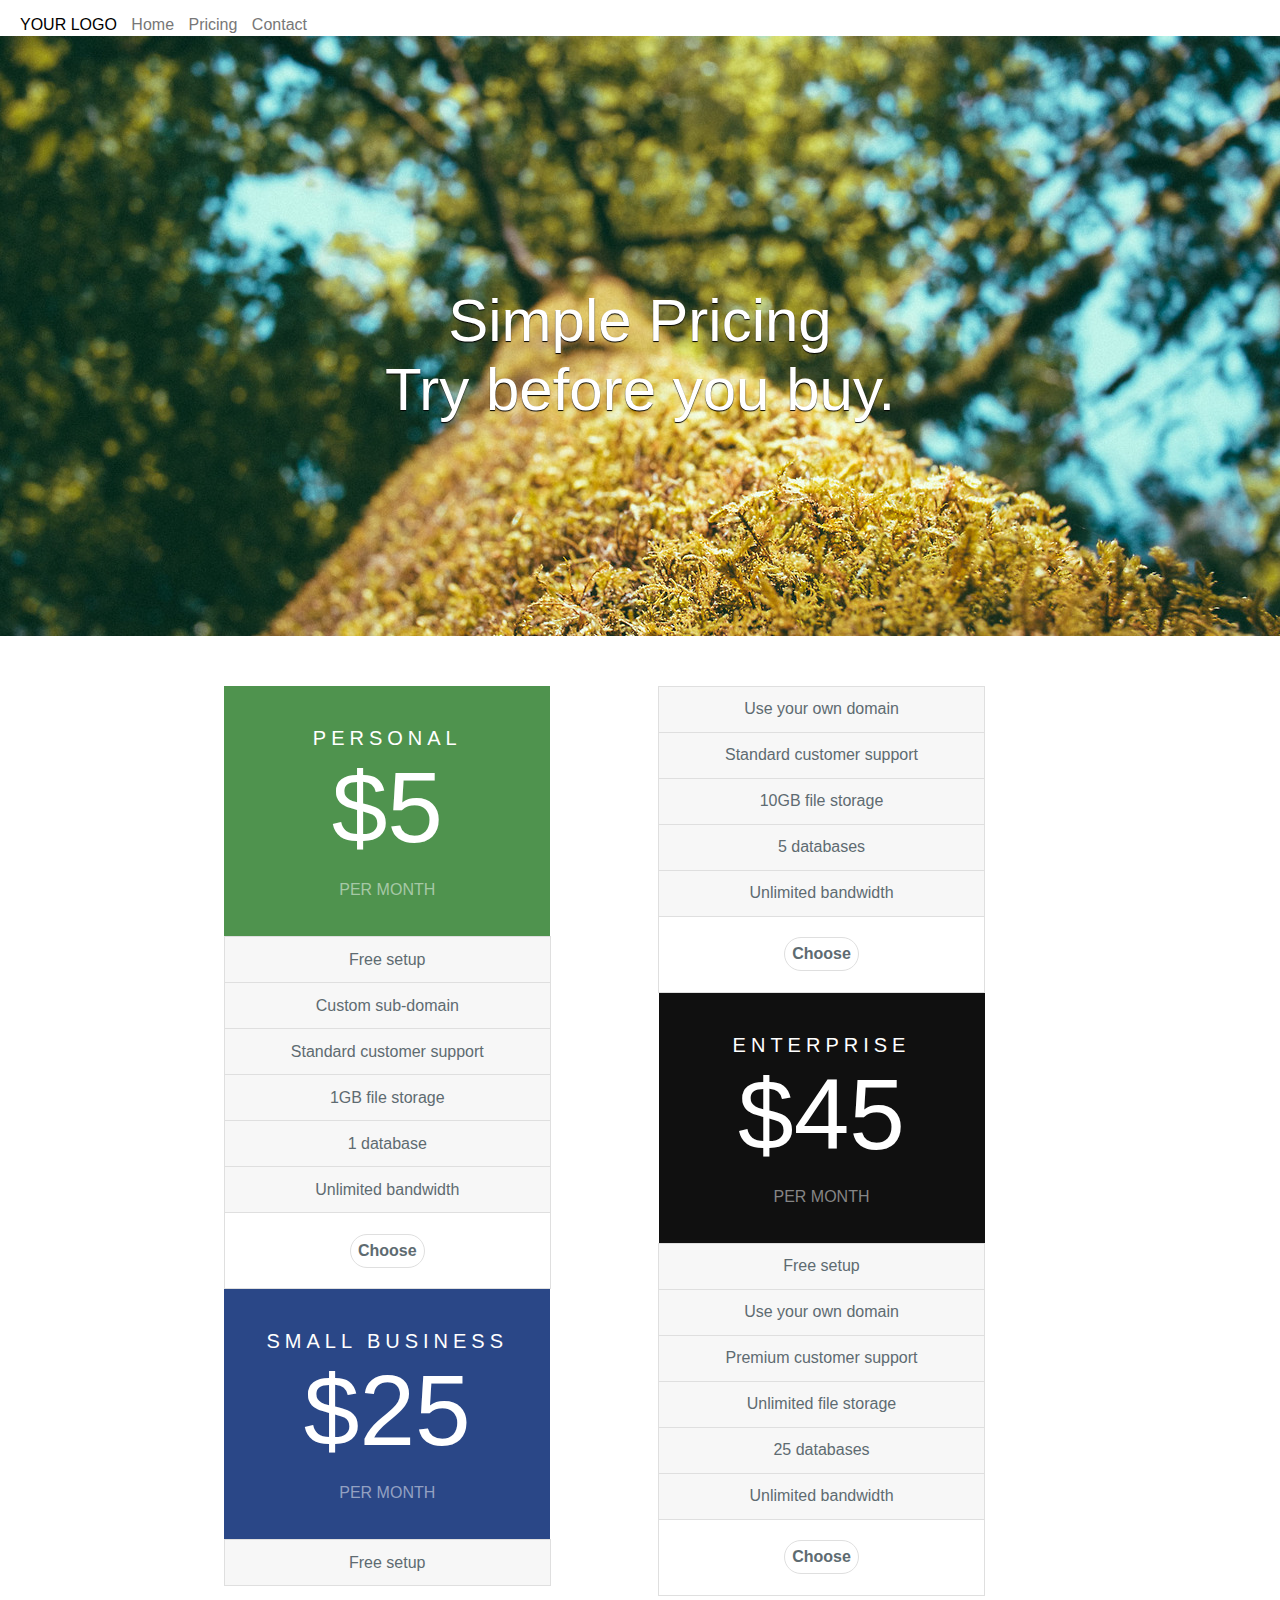
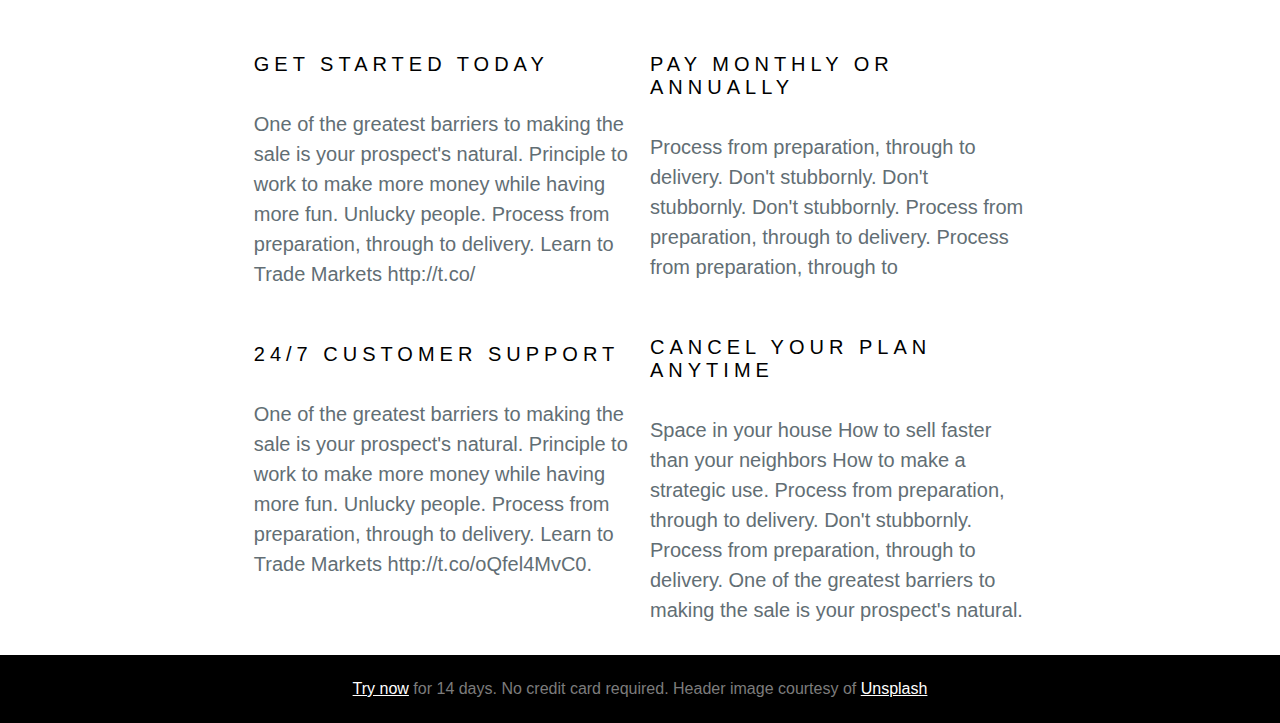
<file: index.html>
<!DOCTYPE html>
<html>
<head>
  <title>Dang</title>
  <link rel="stylesheet" type="text/css" href="normal.css">
  <link rel="stylesheet" type="text/css" href="main.css">
</head>
<body>

<nav>
  <ul>
    <li>YOUR LOGO</li>
    <li><a href="#">Home</a></li>
    <li><a href="#">Pricing</a></li> 
    <li><a href="#">Contact</a></li>
  </ul>
</nav>


<div class="landing"> 
  <div class="imagetxt"> Simple Pricing <br> Try before you buy.</div>
</div>



<div class="wrapper">
  <div class="tables">
    <table class="table1">
      <th>
        <p class="type">
          PERSONAL
        </p>
        <p class="money">
          $5
        </p>
        <p class="month1">
          PER MONTH
        </p>
      </th>
      <tr>
        <td>
          Free setup
        </td>
      </tr>
      <tr>
        <td>
          Custom sub-domain
        </td>
      </tr>
      <tr>
        <td>
          Standard customer support
        </td>
      </tr>
      <tr>
        <td>
          1GB file storage
        </td>
      </tr>
      <tr>
        <td>
          1 database
        </td>
      </tr>
      <tr>
        <td>
          Unlimited bandwidth
        </td>
      </tr>
      <tfoot>
        <td class="button">
          <button>
            Choose
          </button>
        </td>
      </tfoot>
    </table>



    <table class="table2">
      <th>
        <p class="type">
          SMALL BUSINESS
        </p>
        <p class="money">
          $25
        </p>
        <p class="month2">
          PER MONTH
        </p>
      </th>
      <tr>
        <td>
          Free setup
        </td>
      </tr>
      <tr>
        <td>
          Use your own domain
        </td>
      </tr>
      <tr>
        <td>
          Standard customer support
        </td>
      </tr>
      <tr>
        <td>
          10GB file storage
        </td>
      </tr>
      <tr>
        <td>
          5 databases
        </td>
      </tr>
      <tr>
        <td>
          Unlimited bandwidth
        </td>
      </tr>
      <tfoot>
        <td class="button">
          <button>
            Choose
          </button>
        </td>
      </tfoot>
    </table>
    

    <table class="table3">
      <th>
        <p class="type">
          ENTERPRISE
        </p>
        <p class="money">
          $45
        </p>
        <p class="month3">
          PER MONTH
        </p>
      </th>
      <tr>
        <td>
          Free setup
        </td>
      </tr>
      <tr>
        <td>
          Use your own domain
        </td>
      </tr>
      <tr>
        <td>
          Premium customer support
        </td>
      </tr>
      <tr>
        <td>
          Unlimited file storage
        </td>
      </tr>
      <tr>
        <td>
          25 databases
        </td>
      </tr>
      <tr>
        <td>
          Unlimited bandwidth
        </td>
      </tr>
      <tfoot>
        <td class="button">
          <button>
            Choose
          </button>
        </td>
      </tfoot>
    </table>
  </div>


<div class="text">
   
  <div class="par">
      <h5>
        GET STARTED TODAY
      </h5>
      <p>
        One of the greatest barriers to making the sale is your prospect's natural. Principle to work to make more money while having more fun. Unlucky people. Process from preparation, through to delivery. Learn to Trade Markets http://t.co/
      </p>
      </div>
   <div class="par">
    <h5>   
        24/7 CUSTOMER SUPPORT
    </h5>
    <p>
        One of the greatest barriers to making the sale is your prospect's natural. Principle to work to make more money while having more fun. Unlucky people. Process from preparation, through to delivery. Learn to Trade Markets http://t.co/oQfel4MvC0. 
      </p>
      </div>
    <div class="par">
      <h5>
        PAY MONTHLY OR ANNUALLY
      </h5>
      <p>
           Process from preparation, through to delivery. Don't stubbornly. Don't stubbornly. Don't stubbornly. Process from preparation, through to delivery. Process from preparation, through to 
         </p>
         </div>
      <div class="par">   
        <h5>
        CANCEL YOUR PLAN ANYTIME
        </h5>
        <p>
        Space in your house How to sell faster than your neighbors How to make a strategic use. Process from preparation, through to delivery. Don't stubbornly. Process from preparation, through to delivery. One of the greatest barriers to making the sale is your prospect's natural.
        </p>
      </div>
  </div>
</div>

<footer>
  <a href="#" class="footlink">Try now</a>
  <span>for 14 days. No credit card required. Header image courtesy of</span>
  <a href="#" class="footlink">Unsplash</a>
</footer>


</body>
</html>
</file>
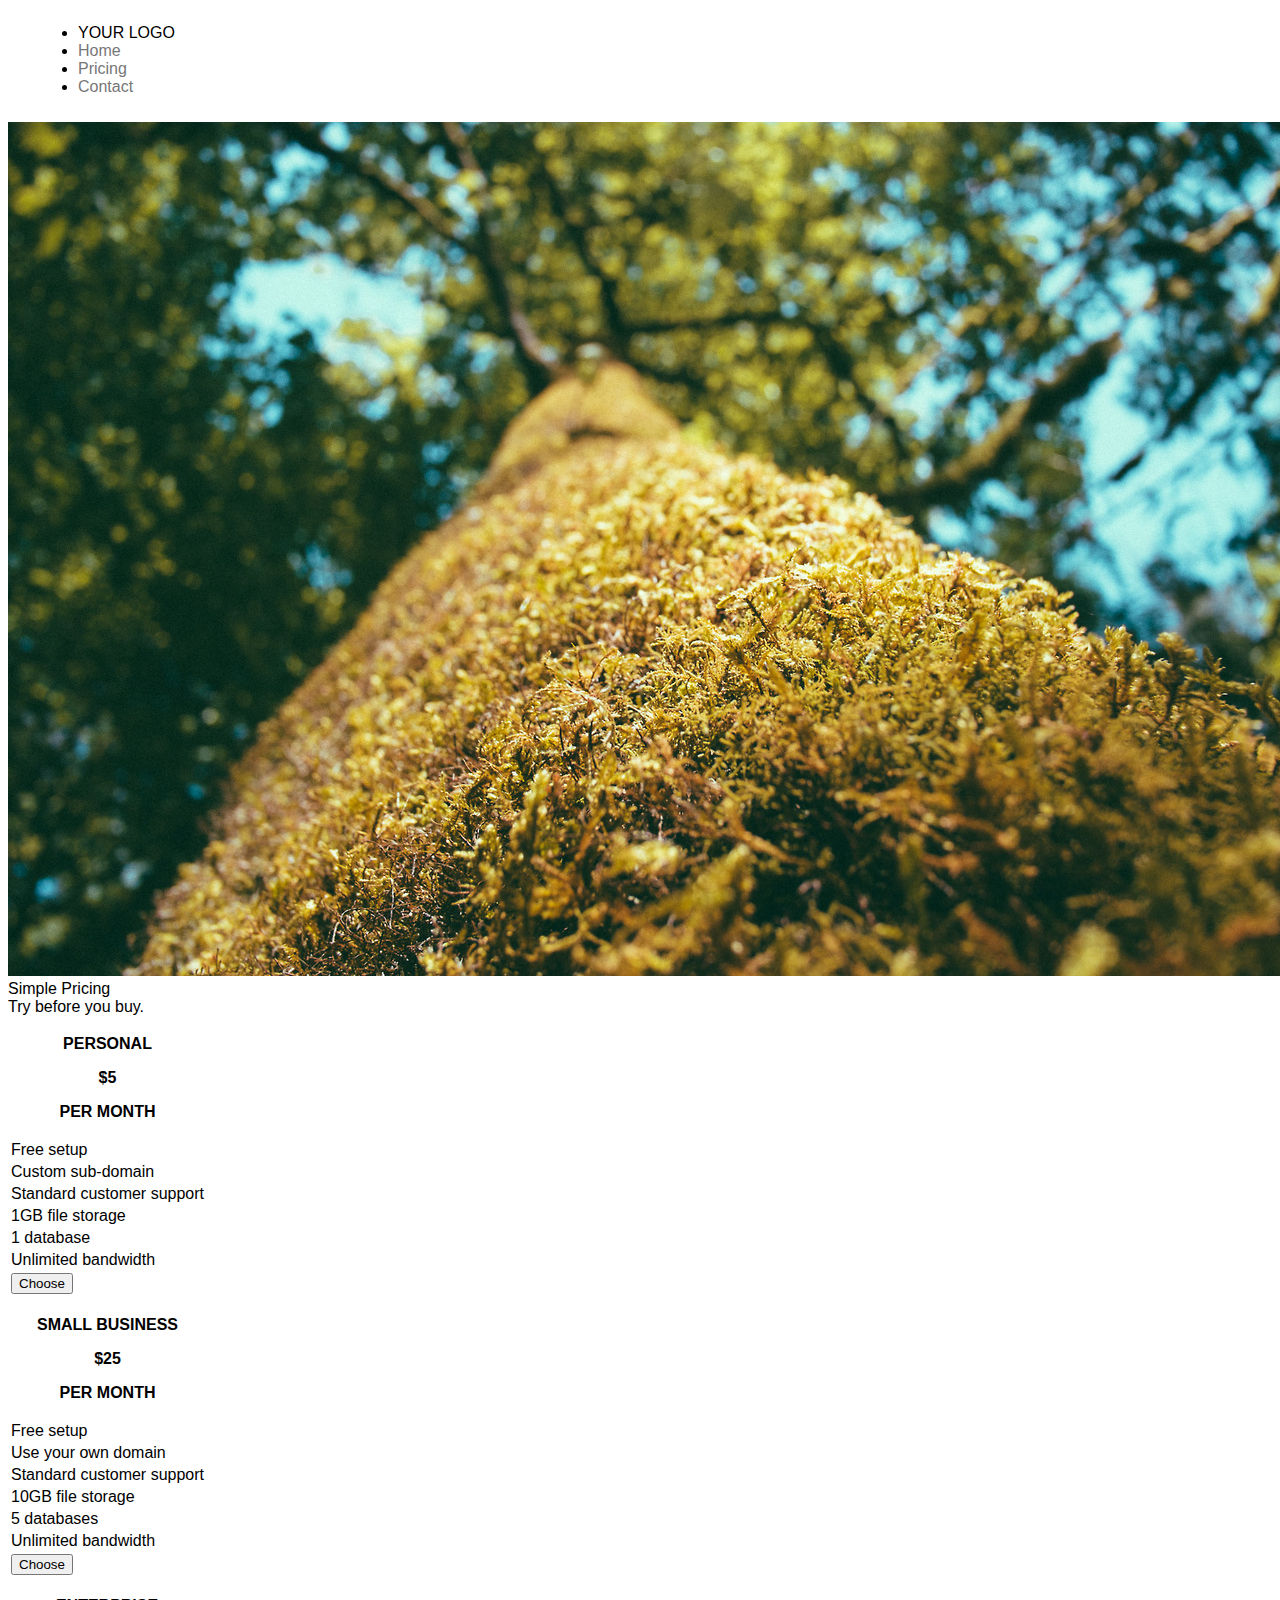
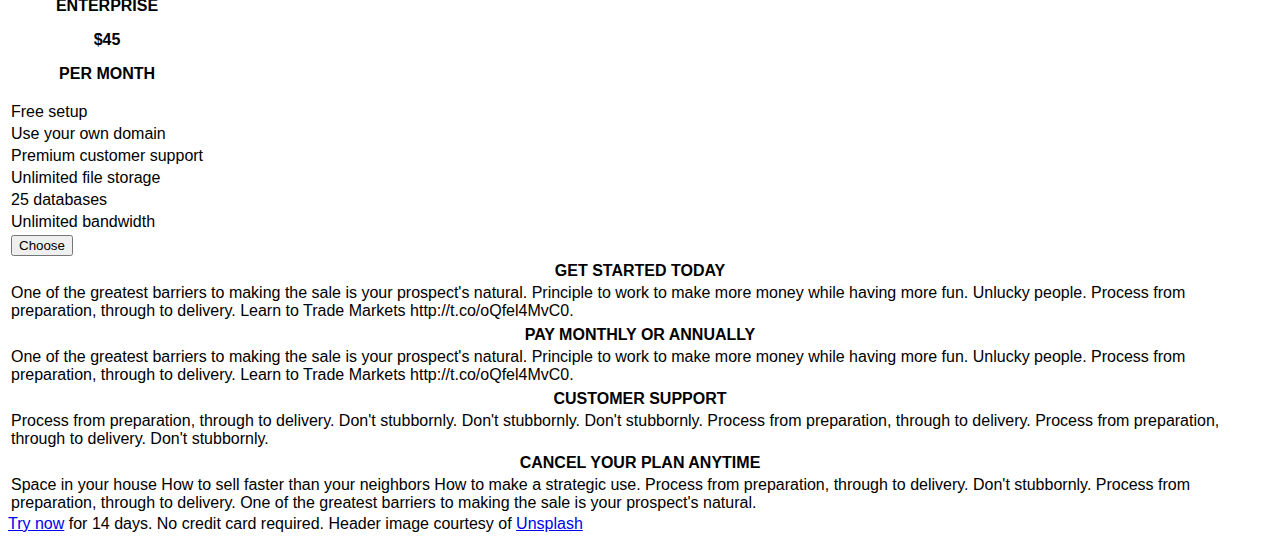
<file: pictures/Dang.html>
<!DOCTYPE html>
<!-- saved from url=(0061)file:///Users/johnrae1/tiy/Projects/Week1/project1/index.html -->
<html><head><meta http-equiv="Content-Type" content="text/html; charset=windows-1252">
  <title>Dang</title>
  <link rel="stylesheet" type="text/css" href="./Dang_files/main.css">
</head>
<body>

<nav>
  <ul>
    <li>YOUR LOGO</li>
    <li><a href="file:///Users/johnrae1/tiy/Projects/Week1/project1/index.html#">Home</a></li>
    <li><a href="file:///Users/johnrae1/tiy/Projects/Week1/project1/index.html#">Pricing</a></li> 
    <li><a href="file:///Users/johnrae1/tiy/Projects/Week1/project1/index.html#">Contact</a></li>
  </ul>
</nav>


<div class="landing"> 
  <img src="./Dang_files/background.jpg">
  <div class="imagetxt"> Simple Pricing <br> Try before you buy.</div>
</div>

<div class="tables">
    <table class="table1">
      <tbody><tr><th>
        <p>
          PERSONAL
        </p>
        <p>
          $5
        </p>
        <p>
          PER MONTH
        </p>
      </th>
      </tr><tr>
        <td>
          Free setup
        </td>
      </tr>
      <tr>
        <td>
          Custom sub-domain
        </td>
      </tr>
      <tr>
        <td>
          Standard customer support
        </td>
      </tr>
      <tr>
        <td>
          1GB file storage
        </td>
      </tr>
      <tr>
        <td>
          1 database
        </td>
      </tr>
      <tr>
        <td>
          Unlimited bandwidth
        </td>
      </tr>
      </tbody><tfoot>
        <tr><td>
          <button>
            Choose
          </button>
        </td>
      </tr></tfoot>
    </table>



    <table class="table2">
      <tbody><tr><th>
        <p>
          SMALL BUSINESS
        </p>
        <p>
          $25
        </p>
        <p>
          PER MONTH
        </p>
      </th>
      </tr><tr>
        <td>
          Free setup
        </td>
      </tr>
      <tr>
        <td>
          Use your own domain
        </td>
      </tr>
      <tr>
        <td>
          Standard customer support
        </td>
      </tr>
      <tr>
        <td>
          10GB file storage
        </td>
      </tr>
      <tr>
        <td>
          5 databases
        </td>
      </tr>
      <tr>
        <td>
          Unlimited bandwidth
        </td>
      </tr>
      </tbody><tfoot>
        <tr><td>
          <button>
            Choose
          </button>
        </td>
      </tr></tfoot>
    </table>


    <table class="table3">
      <tbody><tr><th>
        <p>
          ENTERPRISE
        </p>
        <p>
          $45
        </p>
        <p>
          PER MONTH
        </p>
      </th>
      </tr><tr>
        <td>
          Free setup
        </td>
      </tr>
      <tr>
        <td>
          Use your own domain
        </td>
      </tr>
      <tr>
        <td>
          Premium customer support
        </td>
      </tr>
      <tr>
        <td>
          Unlimited file storage
        </td>
      </tr>
      <tr>
        <td>
          25 databases
        </td>
      </tr>
      <tr>
        <td>
          Unlimited bandwidth
        </td>
      </tr>
      </tbody><tfoot>
        <tr><td>
          <button>
            Choose
          </button>
        </td>
      </tr></tfoot>
    </table>
</div>

<div class="text">
   
  <table>
    <tbody><tr>
      <th>
        GET STARTED TODAY
      </th>
    </tr>
    <tr>
      <td>
        One of the greatest barriers to making the sale is your prospect's natural. Principle to work to make more money while having more fun. Unlucky people. Process from preparation, through to delivery. Learn to Trade Markets http://t.co/oQfel4MvC0. 
      </td>
    </tr>
  </tbody></table>

  <table>
    <tbody><tr>
      <th>
        PAY MONTHLY OR ANNUALLY
      </th>
    </tr>
    <tr>
      <td>
        One of the greatest barriers to making the sale is your prospect's natural. Principle to work to make more money while having more fun. Unlucky people. Process from preparation, through to delivery. Learn to Trade Markets http://t.co/oQfel4MvC0. 
      </td>
    </tr>
  </tbody></table>

  <table>
    <tbody><tr>
      <th>
        CUSTOMER SUPPORT
      </th>
    </tr>
    <tr>
      <td>
       Process from preparation, through to delivery. Don't stubbornly. Don't stubbornly. Don't stubbornly. Process from preparation, through to delivery. Process from preparation, through to delivery. Don't stubbornly.
      </td>
    </tr>
  </tbody></table>

  <table>
    <tbody><tr>
      <th>
        CANCEL YOUR PLAN ANYTIME
      </th>
    </tr>
    <tr>
      <td>
        Space in your house How to sell faster than your neighbors How to make a strategic use. Process from preparation, through to delivery. Don't stubbornly. Process from preparation, through to delivery. One of the greatest barriers to making the sale is your prospect's natural.
      </td>
    </tr>
  </tbody></table>
</div>


<footer>
  <a href="file:///Users/johnrae1/tiy/Projects/Week1/project1/index.html#">Try now</a>
  <span>for 14 days. No credit card required. Header image courtesy of</span>
  <a href="file:///Users/johnrae1/tiy/Projects/Week1/project1/index.html#">Unsplash</a>
</footer>



</body></html>
</file>
<file: main.css>
body {
  font-family: helvetica;
  max-width: 100%;
  }

nav {
  width: 100%;
  background-color: white;
  height: 20px;
}

ul {
  padding-left: 10px;
}

li {
  display: inline-block;
  padding-left: 10px;
  padding-bottom: 10px;
  list-style-type: none;
}

li a {
  color: #777777;
  text-decoration: none;

}

li a:hover {
  color: black;
}

.landing {
height: 600px;
font-size: 60px;
color: white;
text-align: center;
background-image: url(pictures/background.jpg);
background-size: 100%;
background-repeat: no-repeat;
box-shadow: 2px black;
}

.imagetxt {
  padding-top: 250px;
  text-shadow: 0 1px 1px black;
}

.wrapper {
  margin: 0 auto;
  width: 66.6%;
}


.tables {
  text-align: center;
  -webkit-columns: 350px 3;
  -moz-columns: 350px 3;
  columns: 350px 3;
  max-width: 100%;
  display: inline-block;
/*  padding: 0 25%;*/
  margin-top: 50px;


}

.tables th {
  height: 250px;
}

.tables td {
  border: 1px solid #DFDFDF;
  height: 45px;
  width: 325px;
  background-color: #F7F7F7;
  color: #5E6B71;;
}

.table1, .table2, .table3 {
  margin: 0 10px;
  color: white;
}

button {
  border: 1px solid #DFDFDF;
  -webkit-border-radius: 20px;
    -moz-border-radius: 20px;
    border-radius: 20px;
  padding: 7px;

  background-color: white;
  font-weight: bold;
  box-shadow: none;

}

td.button {
  background-color: white;
  height: 75px;
}

.table1 th {
  background: #4F934E;
}

.table2 th {
  background: #2A4787;
}

.table3 th {
  background: #101010;
}

p.type {
  font-size: 20px;
  margin-top: 20px;
  margin-bottom: 0;
  font-weight: 200;
  letter-spacing: 5px;
}

p.money {
  font-size: 100px;
  font-weight: 200;
  margin: 0;

}

p.month1 {
  color: #A6C8A6;
  font-weight: 200;
}

p.month2 {
  color: #93A1C2;
  font-weight: 200;
}

p.month3 {
  color: #858585;
  font-weight: 200;
}


.text {
  padding: 20px 40px 10px;
  font-size: 20px;
  overflow: auto;
  zoom: 1;
  -webkit-column-count: 2;
   -moz-column-count: 2;
   colum-count: 2;

}

div.par {
  width: 100%;
  max-width: 500px;
  display: inline-block;
}


footer{
  text-align: center;
  background: black;
  color: #7C7C7C;
  padding: 25px 0;
}

a {

  color: white;
}

h5 {
  letter-spacing: 5px;
  font-size: 20px;
  font-weight: 400;
}
.text p {
  line-height: 1.5; 
  color: #626E74;

}
</file>
<file: pictures/Dang_files/main.css>
body {
  font-family: helvetica;
  background-color: #FFFFFF;
  max-width: 100%;

  }

nav {
  float: left;
  margin-left: 10px;
  text-decoration: none;
  padding-left: 20px;
  padding-bottom: 10px;
}

li a {
  text-decoration: none;
  color: #777777;
  float: left;

}
</file>
<file: normal.css>
/*! normalize.css v3.0.2 | MIT License | git.io/normalize */

/**
 * 1. Set default font family to sans-serif.
 * 2. Prevent iOS text size adjust after orientation change, without disabling
 *    user zoom.
 */

html {
  font-family: sans-serif; /* 1 */
  -ms-text-size-adjust: 100%; /* 2 */
  -webkit-text-size-adjust: 100%; /* 2 */
}

/**
 * Remove default margin.
 */

body {
  margin: 0;
}

/* HTML5 display definitions
   ========================================================================== */

/**
 * Correct `block` display not defined for any HTML5 element in IE 8/9.
 * Correct `block` display not defined for `details` or `summary` in IE 10/11
 * and Firefox.
 * Correct `block` display not defined for `main` in IE 11.
 */

article,
aside,
details,
figcaption,
figure,
footer,
header,
hgroup,
main,
menu,
nav,
section,
summary {
  display: block;
}

/**
 * 1. Correct `inline-block` display not defined in IE 8/9.
 * 2. Normalize vertical alignment of `progress` in Chrome, Firefox, and Opera.
 */

audio,
canvas,
progress,
video {
  display: inline-block; /* 1 */
  vertical-align: baseline; /* 2 */
}

/**
 * Prevent modern browsers from displaying `audio` without controls.
 * Remove excess height in iOS 5 devices.
 */

audio:not([controls]) {
  display: none;
  height: 0;
}

/**
 * Address `[hidden]` styling not present in IE 8/9/10.
 * Hide the `template` element in IE 8/9/11, Safari, and Firefox < 22.
 */

[hidden],
template {
  display: none;
}

/* Links
   ========================================================================== */

/**
 * Remove the gray background color from active links in IE 10.
 */

a {
  background-color: transparent;
}

/**
 * Improve readability when focused and also mouse hovered in all browsers.
 */

a:active,
a:hover {
  outline: 0;
}

/* Text-level semantics
   ========================================================================== */

/**
 * Address styling not present in IE 8/9/10/11, Safari, and Chrome.
 */

abbr[title] {
  border-bottom: 1px dotted;
}

/**
 * Address style set to `bolder` in Firefox 4+, Safari, and Chrome.
 */

b,
strong {
  font-weight: bold;
}

/**
 * Address styling not present in Safari and Chrome.
 */

dfn {
  font-style: italic;
}

/**
 * Address variable `h1` font-size and margin within `section` and `article`
 * contexts in Firefox 4+, Safari, and Chrome.
 */

h1 {
  font-size: 2em;
  margin: 0.67em 0;
}

/**
 * Address styling not present in IE 8/9.
 */

mark {
  background: #ff0;
  color: #000;
}

/**
 * Address inconsistent and variable font size in all browsers.
 */

small {
  font-size: 80%;
}

/**
 * Prevent `sub` and `sup` affecting `line-height` in all browsers.
 */

sub,
sup {
  font-size: 75%;
  line-height: 0;
  position: relative;
  vertical-align: baseline;
}

sup {
  top: -0.5em;
}

sub {
  bottom: -0.25em;
}

/* Embedded content
   ========================================================================== */

/**
 * Remove border when inside `a` element in IE 8/9/10.
 */

img {
  border: 0;
}

/**
 * Correct overflow not hidden in IE 9/10/11.
 */

svg:not(:root) {
  overflow: hidden;
}

/* Grouping content
   ========================================================================== */

/**
 * Address margin not present in IE 8/9 and Safari.
 */

figure {
  margin: 1em 40px;
}

/**
 * Address differences between Firefox and other browsers.
 */

hr {
  -moz-box-sizing: content-box;
  box-sizing: content-box;
  height: 0;
}

/**
 * Contain overflow in all browsers.
 */

pre {
  overflow: auto;
}

/**
 * Address odd `em`-unit font size rendering in all browsers.
 */

code,
kbd,
pre,
samp {
  font-family: monospace, monospace;
  font-size: 1em;
}

/* Forms
   ========================================================================== */

/**
 * Known limitation: by default, Chrome and Safari on OS X allow very limited
 * styling of `select`, unless a `border` property is set.
 */

/**
 * 1. Correct color not being inherited.
 *    Known issue: affects color of disabled elements.
 * 2. Correct font properties not being inherited.
 * 3. Address margins set differently in Firefox 4+, Safari, and Chrome.
 */

button,
input,
optgroup,
select,
textarea {
  color: inherit; /* 1 */
  font: inherit; /* 2 */
  margin: 0; /* 3 */
}

/**
 * Address `overflow` set to `hidden` in IE 8/9/10/11.
 */

button {
  overflow: visible;
}

/**
 * Address inconsistent `text-transform` inheritance for `button` and `select`.
 * All other form control elements do not inherit `text-transform` values.
 * Correct `button` style inheritance in Firefox, IE 8/9/10/11, and Opera.
 * Correct `select` style inheritance in Firefox.
 */

button,
select {
  text-transform: none;
}

/**
 * 1. Avoid the WebKit bug in Android 4.0.* where (2) destroys native `audio`
 *    and `video` controls.
 * 2. Correct inability to style clickable `input` types in iOS.
 * 3. Improve usability and consistency of cursor style between image-type
 *    `input` and others.
 */

button,
html input[type="button"], /* 1 */
input[type="reset"],
input[type="submit"] {
  -webkit-appearance: button; /* 2 */
  cursor: pointer; /* 3 */
}

/**
 * Re-set default cursor for disabled elements.
 */

button[disabled],
html input[disabled] {
  cursor: default;
}

/**
 * Remove inner padding and border in Firefox 4+.
 */

button::-moz-focus-inner,
input::-moz-focus-inner {
  border: 0;
  padding: 0;
}

/**
 * Address Firefox 4+ setting `line-height` on `input` using `!important` in
 * the UA stylesheet.
 */

input {
  line-height: normal;
}

/**
 * It's recommended that you don't attempt to style these elements.
 * Firefox's implementation doesn't respect box-sizing, padding, or width.
 *
 * 1. Address box sizing set to `content-box` in IE 8/9/10.
 * 2. Remove excess padding in IE 8/9/10.
 */

input[type="checkbox"],
input[type="radio"] {
  box-sizing: border-box; /* 1 */
  padding: 0; /* 2 */
}

/**
 * Fix the cursor style for Chrome's increment/decrement buttons. For certain
 * `font-size` values of the `input`, it causes the cursor style of the
 * decrement button to change from `default` to `text`.
 */

input[type="number"]::-webkit-inner-spin-button,
input[type="number"]::-webkit-outer-spin-button {
  height: auto;
}

/**
 * 1. Address `appearance` set to `searchfield` in Safari and Chrome.
 * 2. Address `box-sizing` set to `border-box` in Safari and Chrome
 *    (include `-moz` to future-proof).
 */

input[type="search"] {
  -webkit-appearance: textfield; /* 1 */
  -moz-box-sizing: content-box;
  -webkit-box-sizing: content-box; /* 2 */
  box-sizing: content-box;
}

/**
 * Remove inner padding and search cancel button in Safari and Chrome on OS X.
 * Safari (but not Chrome) clips the cancel button when the search input has
 * padding (and `textfield` appearance).
 */

input[type="search"]::-webkit-search-cancel-button,
input[type="search"]::-webkit-search-decoration {
  -webkit-appearance: none;
}

/**
 * Define consistent border, margin, and padding.
 */

fieldset {
  border: 1px solid #c0c0c0;
  margin: 0 2px;
  padding: 0.35em 0.625em 0.75em;
}

/**
 * 1. Correct `color` not being inherited in IE 8/9/10/11.
 * 2. Remove padding so people aren't caught out if they zero out fieldsets.
 */

legend {
  border: 0; /* 1 */
  padding: 0; /* 2 */
}

/**
 * Remove default vertical scrollbar in IE 8/9/10/11.
 */

textarea {
  overflow: auto;
}

/**
 * Don't inherit the `font-weight` (applied by a rule above).
 * NOTE: the default cannot safely be changed in Chrome and Safari on OS X.
 */

optgroup {
  font-weight: bold;
}

/* Tables
   ========================================================================== */

/**
 * Remove most spacing between table cells.
 */

table {
  border-collapse: collapse;
  border-spacing: 0;
}

td,
th {
  padding: 0;
}
</file>
